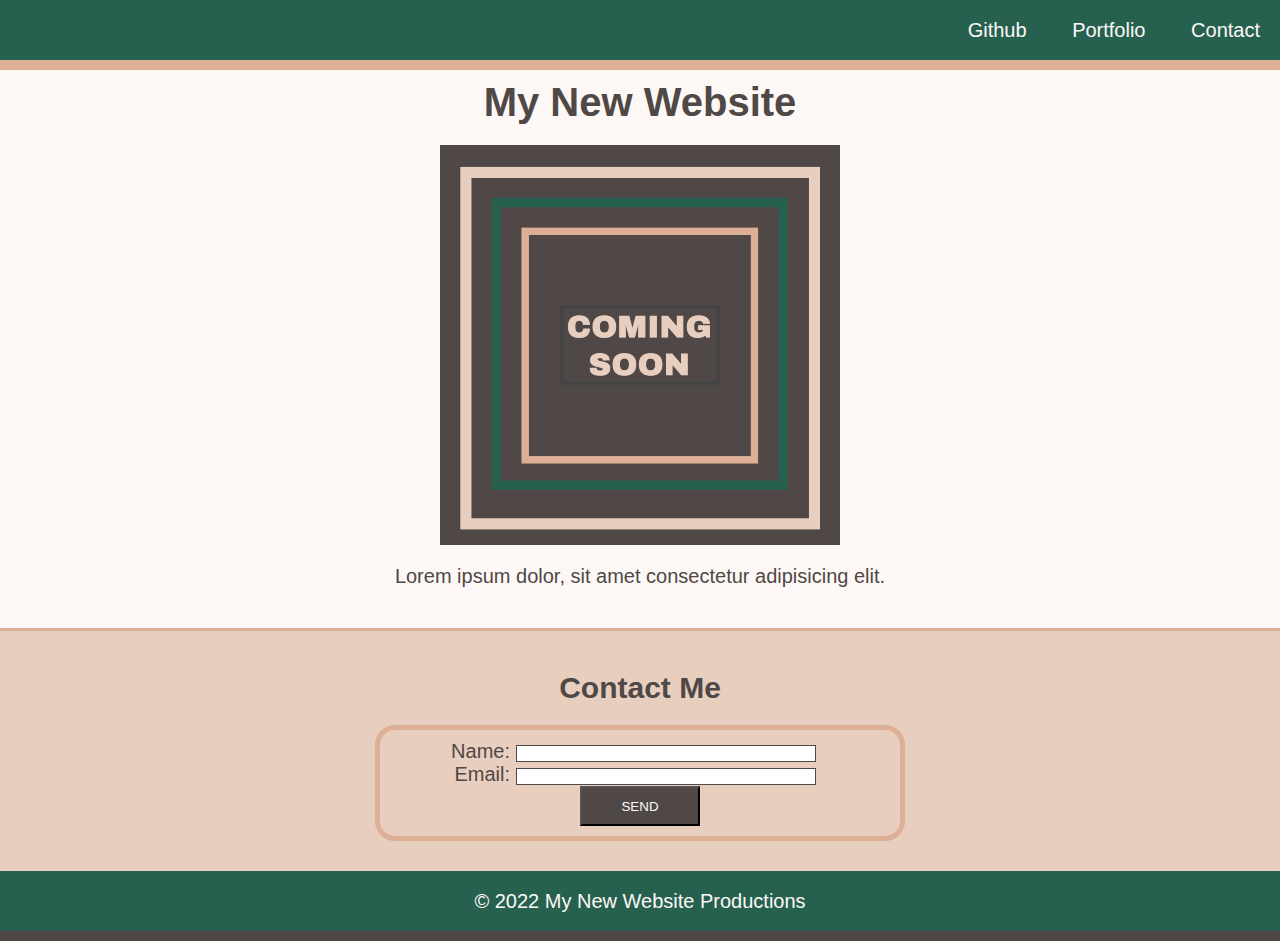
<file: 22-Stu_Mini-Project/Main/index.html>
<!DOCTYPE html>
<html lang="en-US">
<head>
  <meta charset="UTF-8">
  <meta name="viewport" content="width=device-width, initial-scale=1.0">
  <link rel="stylesheet" type="text/css" href="./assets/css/style.css">
  <title>My Landing Page</title>
</head>

<body>
  <header>
    <nav class="text-right">
      <ul>
        <li> <a href="https://github.com/">Github</a></li>
        <li> <a href="#">Portfolio</a></li>
        <li> <a href="#contact">Contact</a></li>
      </ul>
    </nav>
  </header>

  <main>
    <h1 class="text-center">My New Website</h1>
    <figure>
      <img src="./assets/images/image-1.png" alt="Graphic with Coming Soon text">
      <figcaption class="text-center">Lorem ipsum dolor, sit amet consectetur adipisicing elit.</figcaption>
    </figure>
    <section id="contact">
      <h2 class="text-center">Contact Me</h2>
      <form>
        <ul>
          <li>
            <label class="text-right" for="name">Name:</label>
            <input type="text" id="name" name="user-name">
          </li>
          <li>
            <label class="text-right" for="email">Email:</label>
            <input type="text" id="email" name="user-email">
          </li>
        </ul>
        <div class="text-center">
          <button type="submit">SEND</button>
        </div>
      </form>
    </section>
  </main>

  <footer class="text-center">
    © 2022 My New Website Productions 
  </footer>
    
</body>
</html>
</file>
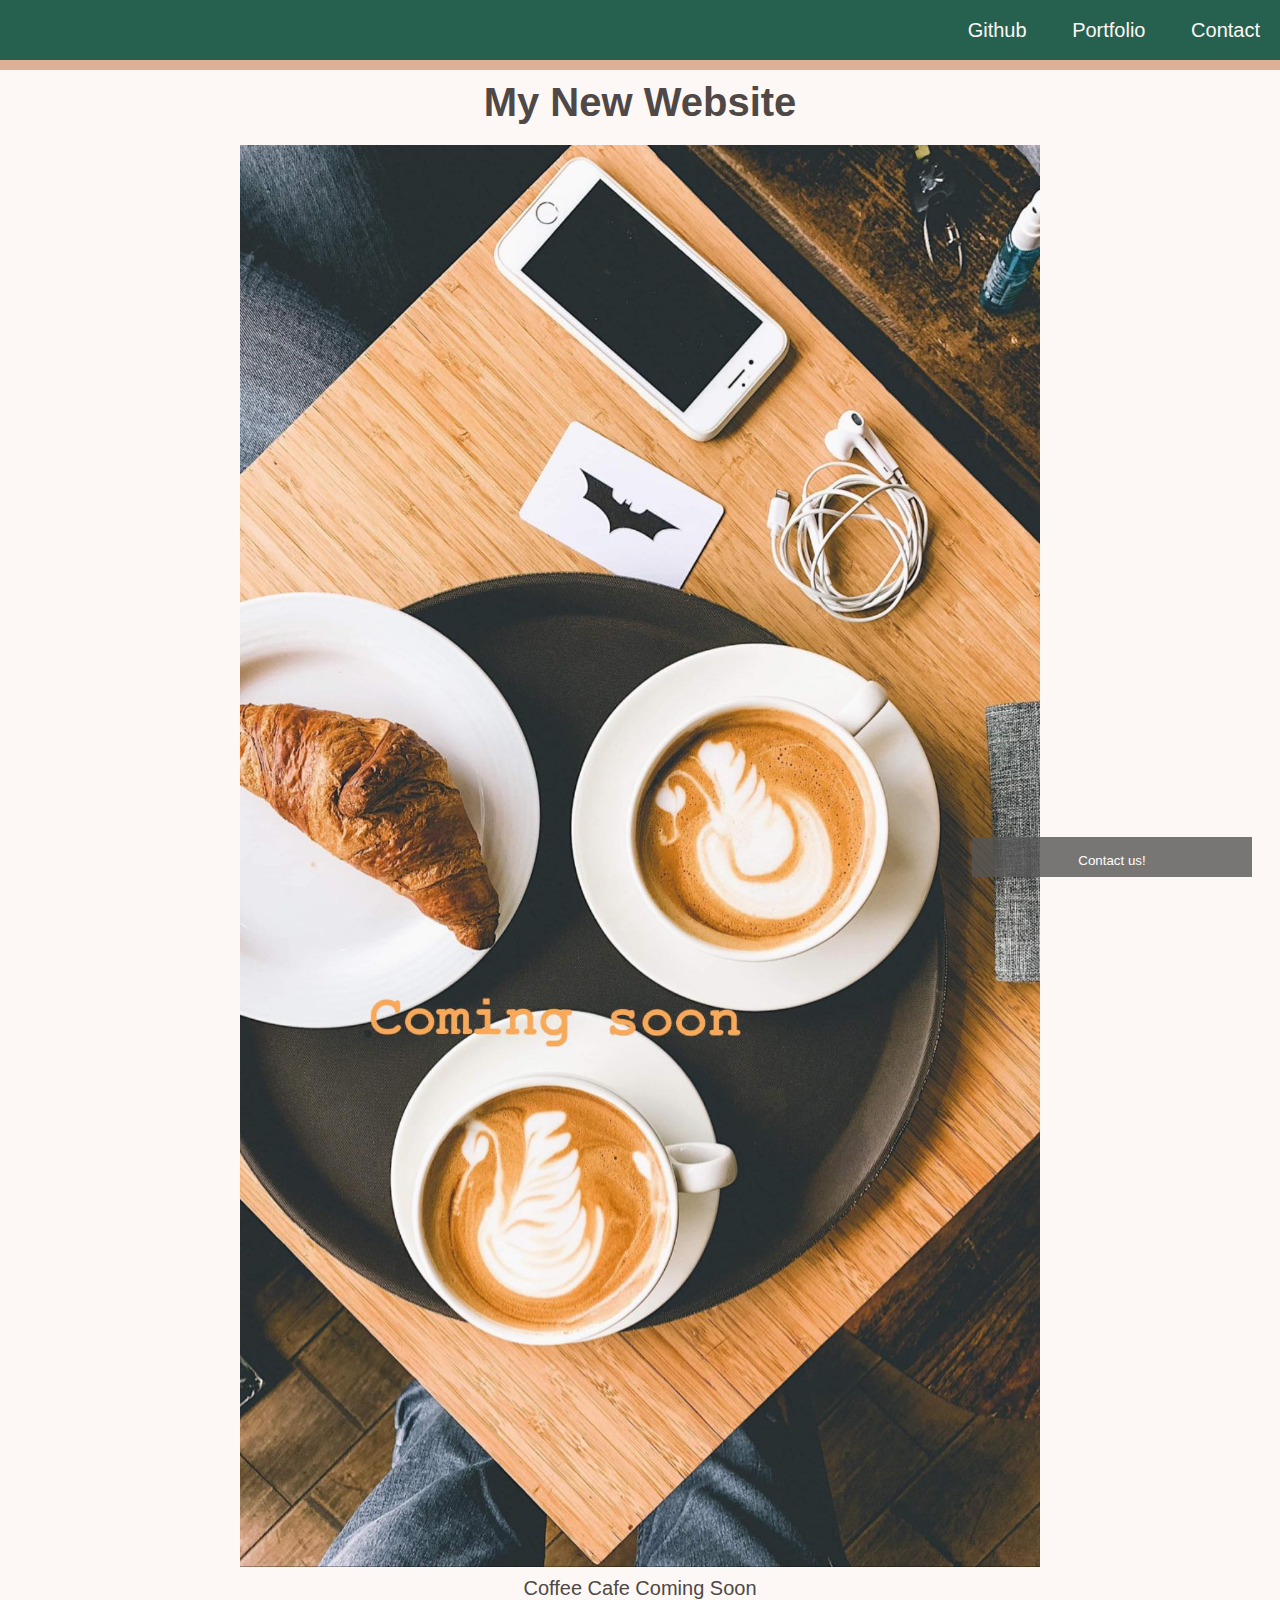
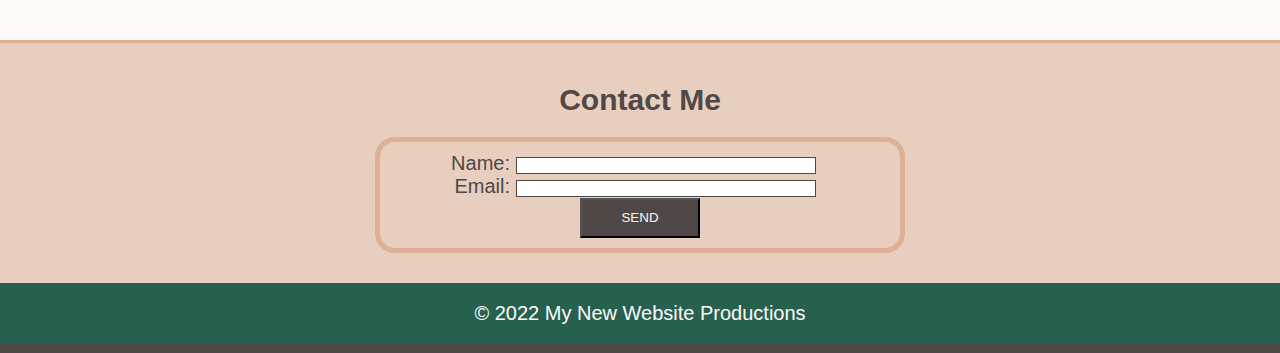
<file: 22-Stu_Mini-Project/Main/Main/index.html>
<!DOCTYPE html>
<html lang="en-US">
<head>
  <meta charset="UTF-8">
  <meta name="viewport" content="width=device-width, initial-scale=1.0">
  <link rel="stylesheet" type="text/css" href="./assets/css/style.css">
  <title>My Landing Page</title>
</head>

<body>
  <!-- this is the header -->
  <header>
    <nav class="text-right">
      <ul>
        <li> <a href="https://github.com/">Github</a></li>
        <li> <a href="#">Portfolio</a></li>
        <li> <a href="./Contact.html">Contact</a></li>
      </ul>
    </nav>
  </header>

  <main>
    <h1 class="text-center">My New Website</h1>
    <figure>
      <img src="./assets/images/Coffee.jpg" alt="Coffee Cafe Coming Soon">
      <!-- this is the caption -->
      <figcaption class="text-center">Coffee Cafe Coming Soon</figcaption>
    </figure>
    <section id="contact">
      <h2 class="text-center">Contact Me</h2>
      <form>
        <ul>
          <li>
            <label class="text-right" for="name">Name:</label>
            <input type="text" id="name" name="user-name">
          </li>
          <li>
            <label class="text-right" for="email">Email:</label>
            <input type="text" id="email" name="user-email">
          </li>
        </ul>
        <div class="text-center">
          <button type="submit">SEND</button>
        </div>
      </form>
    </section>
    
  
  </main>

  <!-- this is the footer -->
  <footer class="text-center">
    © 2022 My New Website Productions 
  </footer>
  <!-- this is a pop up form for contact us -->
  <button class="open-button" onclick="openForm()">Contact us!</button>
    <div class="form-popup" id="ContactForm">
      <form action="/action_page.php" class="form-container">
        <h2>Contact Us</h2>
        <!-- fields use for the form -->
      <label for="email"><b>Email</b></label>
      <input type="text" placeholder="Enter Email" name="email" required>

      <label for="Fname"><b>Firstname</b></label>
      <input type="text" placeholder="Enter First name" name="Fname" required>

      <label for="Lname"><b>Last name</b></label>
      <input type="text" placeholder="Enter Last name" name="Lname" required>

      <button type="submit" class="btn">Submit</button>
      <button type="button" class="btn cancel" onclick="closeForm()">Close</button>
  </form>
</div>
<script>
  function openForm() {
    document.getElementById("ContactForm").style.display = "block";
  }
  
  function closeForm() {
    document.getElementById("ContactForm").style.display = "none";
  }
</script>

</body>
</html>
</file>
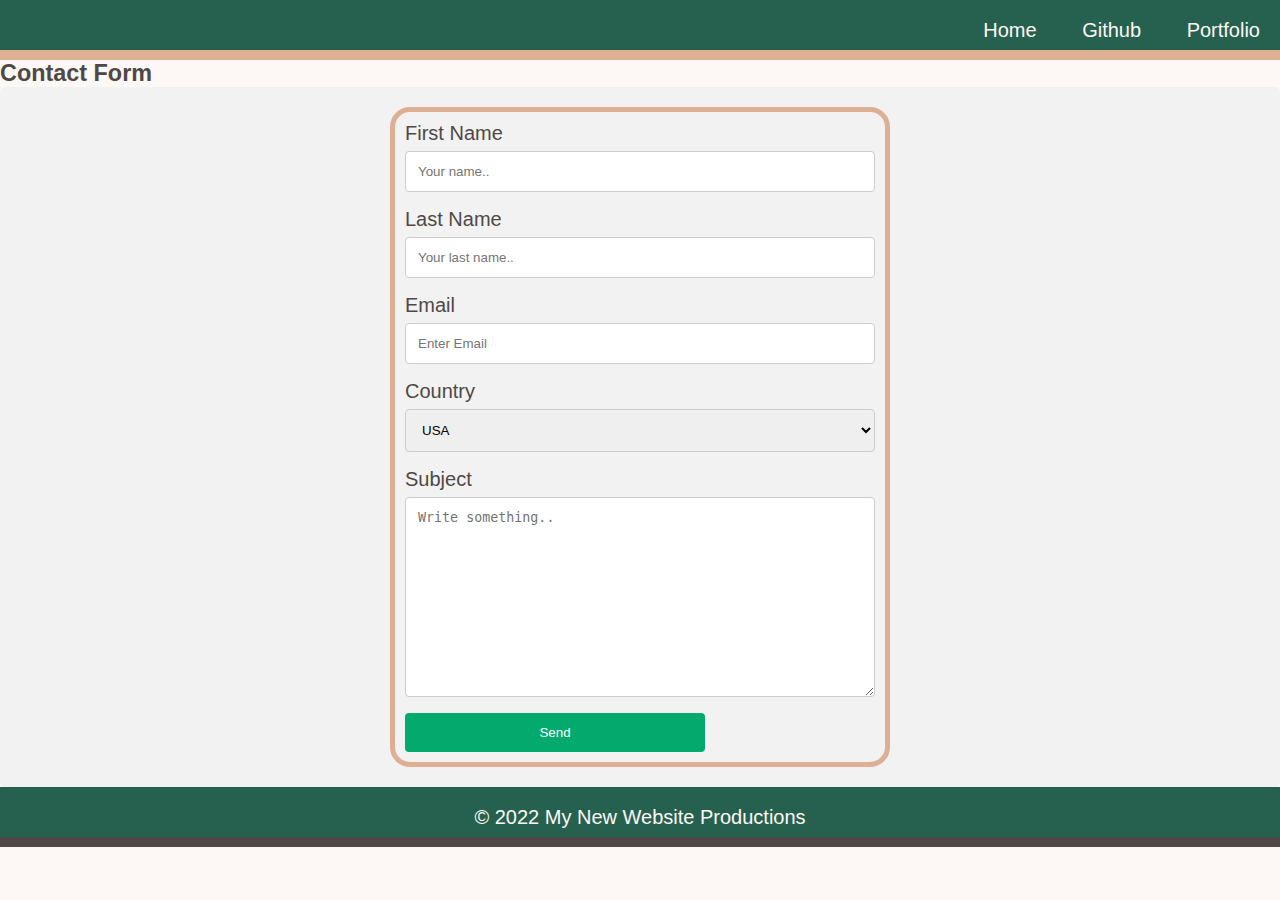
<file: 22-Stu_Mini-Project/Main/Main/Contact.html>
<!DOCTYPE html>
<html>
<head>
<meta name="viewport" content="width=device-width, initial-scale=1">
<link rel="stylesheet" type="text/css" href="./assets/css/style.css"> 
<style>
body {font-family: Arial, Helvetica, sans-serif;}
* {box-sizing: border-box;}

input[type=text], select, textarea {
  width: 100%;
  padding: 12px;
  border: 1px solid #ccc;
  border-radius: 4px;
  box-sizing: border-box;
  margin-top: 6px;
  margin-bottom: 16px;
  resize: vertical;
}

input[type=submit] {
  background-color: #04AA6D;
  color: white;
  padding: 12px 20px;
  border: none;
  border-radius: 4px;
  cursor: pointer;
}

input[type=submit]:hover {
  background-color: #45a049;
}

.container {
  border-radius: 5px;
  background-color: #f2f2f2;
  padding: 20px;
}
</style>
</head>
<body>
    <header>
        <nav class="text-right">
          <ul>
            <li> <a href="./index.html">Home</a></li>
            <li> <a href="https://github.com/">Github</a></li>
            <li> <a href="#">Portfolio</a></li>
          </ul>
        </nav>
      </header>
      <main>
        <h3>Contact Form</h3>

<div class="container">
  <form action="/action_page.php">
    <label for="fname">First Name</label>
    <input type="text" id="fname" name="firstname" placeholder="Your name..">

    <label for="lname">Last Name</label>
    <input type="text" id="lname" name="lastname" placeholder="Your last name..">

    <label for="email">Email</label>
    <input type="text" placeholder="Enter Email" name="email" required>

    <label for="country">Country</label>
    <select id="country" name="country">
        <option value="usa">USA</option>
        <option value="australia">Australia</option>
        <option value="canada">Canada</option>
    </select>

    <label for="subject">Subject</label>
    <textarea id="subject" name="subject" placeholder="Write something.." style="height:200px"></textarea>

    <input type="submit" value="Send">
  </form>
</div>
      </main>
      <footer class="text-center">
        © 2022 My New Website Productions 
      </footer>
</body>
</html>
</file>
<file: 22-Stu_Mini-Project/Main/assets/css/style.css>
/* Universal Selector */
* {
  margin:0;
  padding:0;  
}

/* Element Selectors */
body {
  position: relative;
  font-family: "Goudy Bookletter 1911", sans-serif;
  font-size: 20px;
  background-color: #FDF8F5;
  color: #4F4846;
}

h1,
h2 {
  margin: 20px;
}

main {
  padding: 60px 0;
}

li {
  display: inline;
  padding: 0px 20px;
  text-decoration: none;
}

a {
  text-decoration: none;
  color: #FDF8F5;
}

header,
footer {
  height: 60px;
  width: 100%;
  line-height: 60px;
  background-color: #266150;
}

header {
  position: fixed;
  border-bottom: 10px solid #DDAF94;
}

footer {
  position: absolute;
  margin-top: 0;
  bottom: 0;
  border-bottom: 10px solid #4F4846;
  color: #FDF8F5;    
}

figure {
  margin-bottom: 40px;
}

img {
  display: block;
  margin: 20px auto;
}

section {
  margin-bottom: 0;
  padding: 20px 10px 40px 10px;
  border-top: 3px solid #DDAF94;
  background-color:  #E8CEBF;
}

form {
  /* Center the form on the page */
  margin: 0 auto;
  width: 500px;
  padding: 10px;
  border: 5px solid #DDAF94;
  border-radius: 20px;
}

label {
  display: inline-block;
  width: 100px;
}
  
input, 
textarea {
  box-sizing: border-box;
  width: 300px;
  border: 1px solid #4F4846;
}

textarea {
  vertical-align: top;
  height: 60px;
}
  
button {
  height: 40px;
  width: 120px;
  background-color: #4F4846;
  color: #FDF8F5;
}
 
/* Class Selectors */
.text-center {
  text-align: center;
}

.text-right {
  text-align: right;
}
</file>
<file: 22-Stu_Mini-Project/Main/Main/assets/css/style.css>
/* Universal Selector */
* {
  margin:0;
  padding:0;  
}

/* Element Selectors */
body {
  position: relative;
  font-family: "Goudy Bookletter 1911", sans-serif;
  font-size: 20px;
  background-color: #FDF8F5;
  color: #4F4846;
}

h1,
h2 {
  margin: 20px;
}

main {
  padding: 60px 0;
}

li {
  display: inline;
  padding: 0px 20px;
  text-decoration: none;
}

a {
  text-decoration: none;
  color: #FDF8F5;
}

header,
footer {
  height: 60px;
  width: 100%;
  line-height: 60px;
  background-color: #266150;
}

header {
  position: fixed;
  border-bottom: 10px solid #DDAF94;
}

footer {
  position: absolute;
  margin-top: 0;
  bottom: 0;
  border-bottom: 10px solid #4F4846;
  color: #FDF8F5;    
}

figure {
  margin-bottom: 40px;
}

img {
  display: block;
  margin: 10px auto;
  width: 800px;
  height: 60%;
}

section {
  margin-bottom: 0;
  padding: 20px 10px 40px 10px;
  border-top: 3px solid #DDAF94;
  background-color:  #E8CEBF;
}

form {
  /* Center the form on the page */
  margin: 0 auto;
  width: 500px;
  padding: 10px;
  border: 5px solid #DDAF94;
  border-radius: 20px;
}

label {
  display: inline-block;
  width: 100px;
}
  
input, 
textarea {
  box-sizing: border-box;
  width: 300px;
  border: 1px solid #4F4846;
}

textarea {
  vertical-align: top;
  height: 60px;
}
  
button {
  height: 40px;
  width: 120px;
  background-color: #4F4846;
  color: #FDF8F5;
}
 
/* Class Selectors */
.text-center {
  text-align: center;
  font-family:'Lucida Sans', 'Lucida Sans Regular', 'Lucida Grande', 'Lucida Sans Unicode', Geneva, Verdana, sans-serif;
}

.text-right {
  text-align: right;
  font-family: 'Gill Sans', 'Gill Sans MT', Calibri, 'Trebuchet MS', sans-serif;
}
/* Button used to open the contact form - fixed at the bottom of the page */
.open-button {
  background-color: #555;
  color: white;
  padding: 16px 20px;
  border: none;
  cursor: pointer;
  opacity: 0.8;
  position: fixed;
  bottom: 23px;
  right: 28px;
  width: 280px;
}

/* The popup form - hidden by default */
.form-popup {
  display: none;
  position: fixed;
  bottom: 0;
  right: 15px;
  border: 3px solid #f1f1f1;
  z-index: 9;
}

/* Add styles to the form container */
.form-container {
  max-width: 300px;
  padding: 10px;
  background-color: white;
}

/* Full-width input fields */
.form-container input[type=text], .form-container input[type=password] {
  width: 100%;
  padding: 20px;
  margin: 5px 0 22px 0;
  border: none;
  background: #f1f1f1;
}

/* When the inputs get focus, do something */
.form-container input[type=text]:focus, .form-container input[type=password]:focus {
  background-color: #ddd;
  outline: none;
}

/* Set a style for the submit/login button */
.form-container .btn {
  background-color: #04AA6D;
  color: white;
  padding: 16px 20px;
  border: none;
  cursor: pointer;
  width: 100%;
  margin-bottom:10px;
  opacity: 0.8;
}

/* Add a red background color to the cancel button */
.form-container .cancel {
  background-color: red;
}

/* Add some hover effects to buttons */
.form-container .btn:hover, .open-button:hover {
  opacity: 1;
}
</file>
